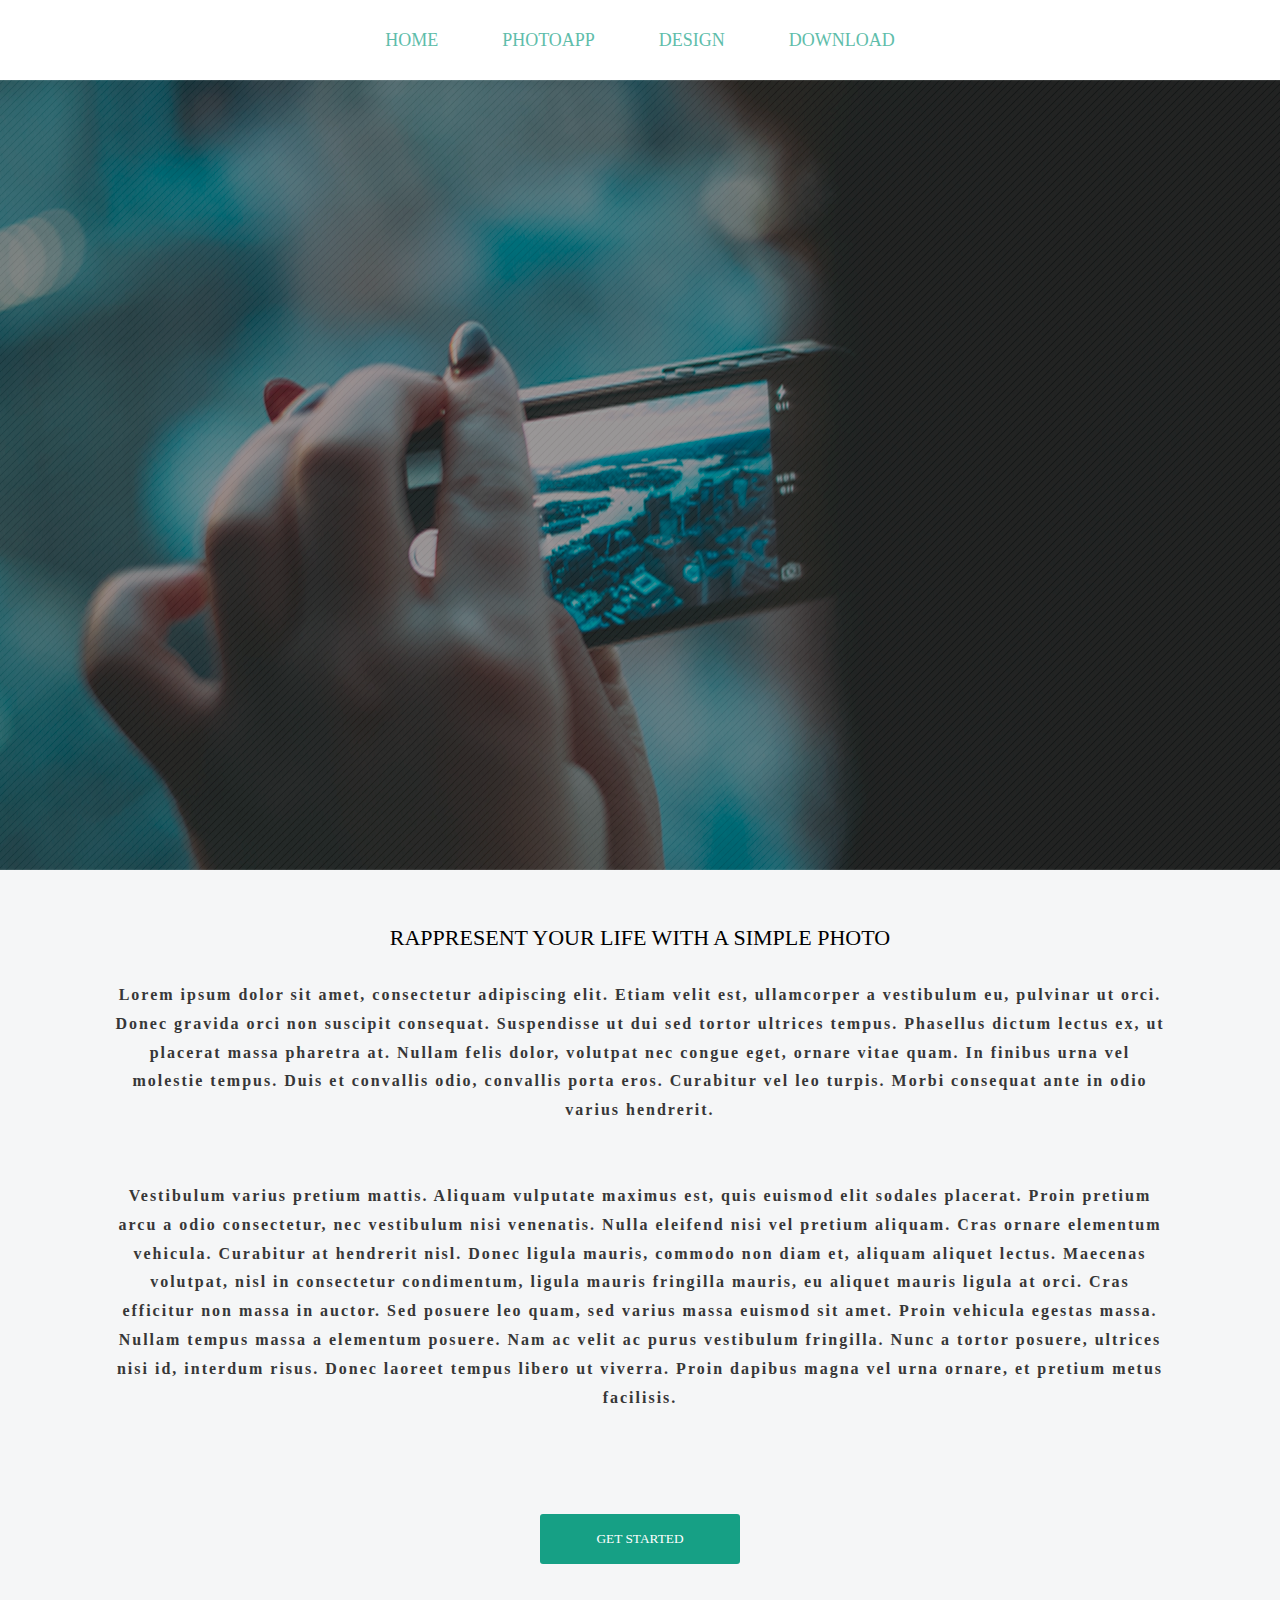
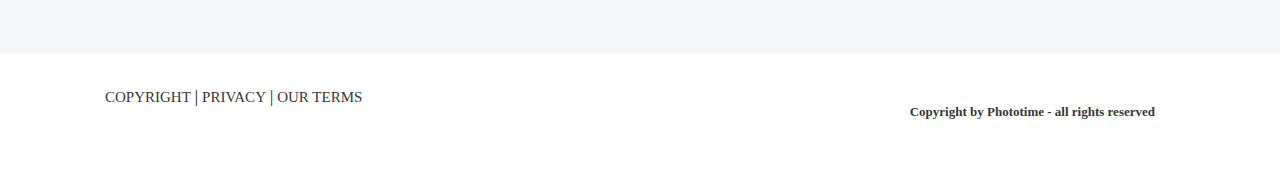
<file: homework1/index.html>
<!DOCTYPE html>
<html lang="en">
<head>
    <meta charset="UTF-8">
    <link rel="stylesheet" href="css/reset.css">
    <link rel="stylesheet" href="css/style.css">
<title>Page Title</title> 
</head>
<body>
    <div class="container">
        <header>
            <ul>
                <li><a href="#">Home</a></li>
                <li><a href="#">Photoapp</a></li>
                <li><a href="#">Design</a></li>
                <li><a href="#">Download</a></li>
            </ul>
        </header>
        <main>
            <div class="img">
                <img src="img/top-img.png" alt="Image not found">
            </div>
            <div>
                <h1>Rappresent your life with a simple photo</h1><br/><br/>
                <div class="text">
                    <p>Lorem ipsum dolor sit amet, consectetur adipiscing elit. Etiam velit est, ullamcorper a vestibulum eu, pulvinar ut orci. Donec gravida orci non suscipit consequat. Suspendisse ut dui sed tortor ultrices tempus. Phasellus dictum lectus ex, ut placerat massa pharetra at. Nullam felis dolor, volutpat nec congue eget, ornare vitae quam. In finibus urna vel molestie tempus. Duis et convallis odio, convallis porta eros. Curabitur vel leo turpis. Morbi consequat ante in odio varius hendrerit.</p>
                    <p>Vestibulum varius pretium mattis. Aliquam vulputate maximus est, quis euismod elit sodales placerat. Proin pretium arcu a odio consectetur, nec vestibulum nisi venenatis. Nulla eleifend nisi vel pretium aliquam. Cras ornare elementum vehicula. Curabitur at hendrerit nisl. Donec ligula mauris, commodo non diam et, aliquam aliquet lectus. Maecenas volutpat, nisl in consectetur condimentum, ligula mauris fringilla mauris, eu aliquet mauris ligula at orci. Cras efficitur non massa in auctor. Sed posuere leo quam, sed varius massa euismod sit amet. Proin vehicula egestas massa. Nullam tempus massa a elementum posuere. Nam ac velit ac purus vestibulum fringilla. Nunc a tortor posuere, ultrices nisi id, interdum risus. Donec laoreet tempus libero ut viverra. Proin dapibus magna vel urna ornare, et pretium metus facilisis. </p>
                </div>
            </div>
            <button>
                GET STARTED
            </button>
        </main>
        <footer>
            <div class="footer-nav">
                <a href="#">COPYRIGHT</a>
                |
                <a href="#">PRIVACY</a>
                |
                <a href="#">OUR TERMS</a>
            </div>
            <div class="copyright">
                Copyright by Phototime - all rights reserved
            </div>
        </footer>
    </div>


</body>
</html>
</file>
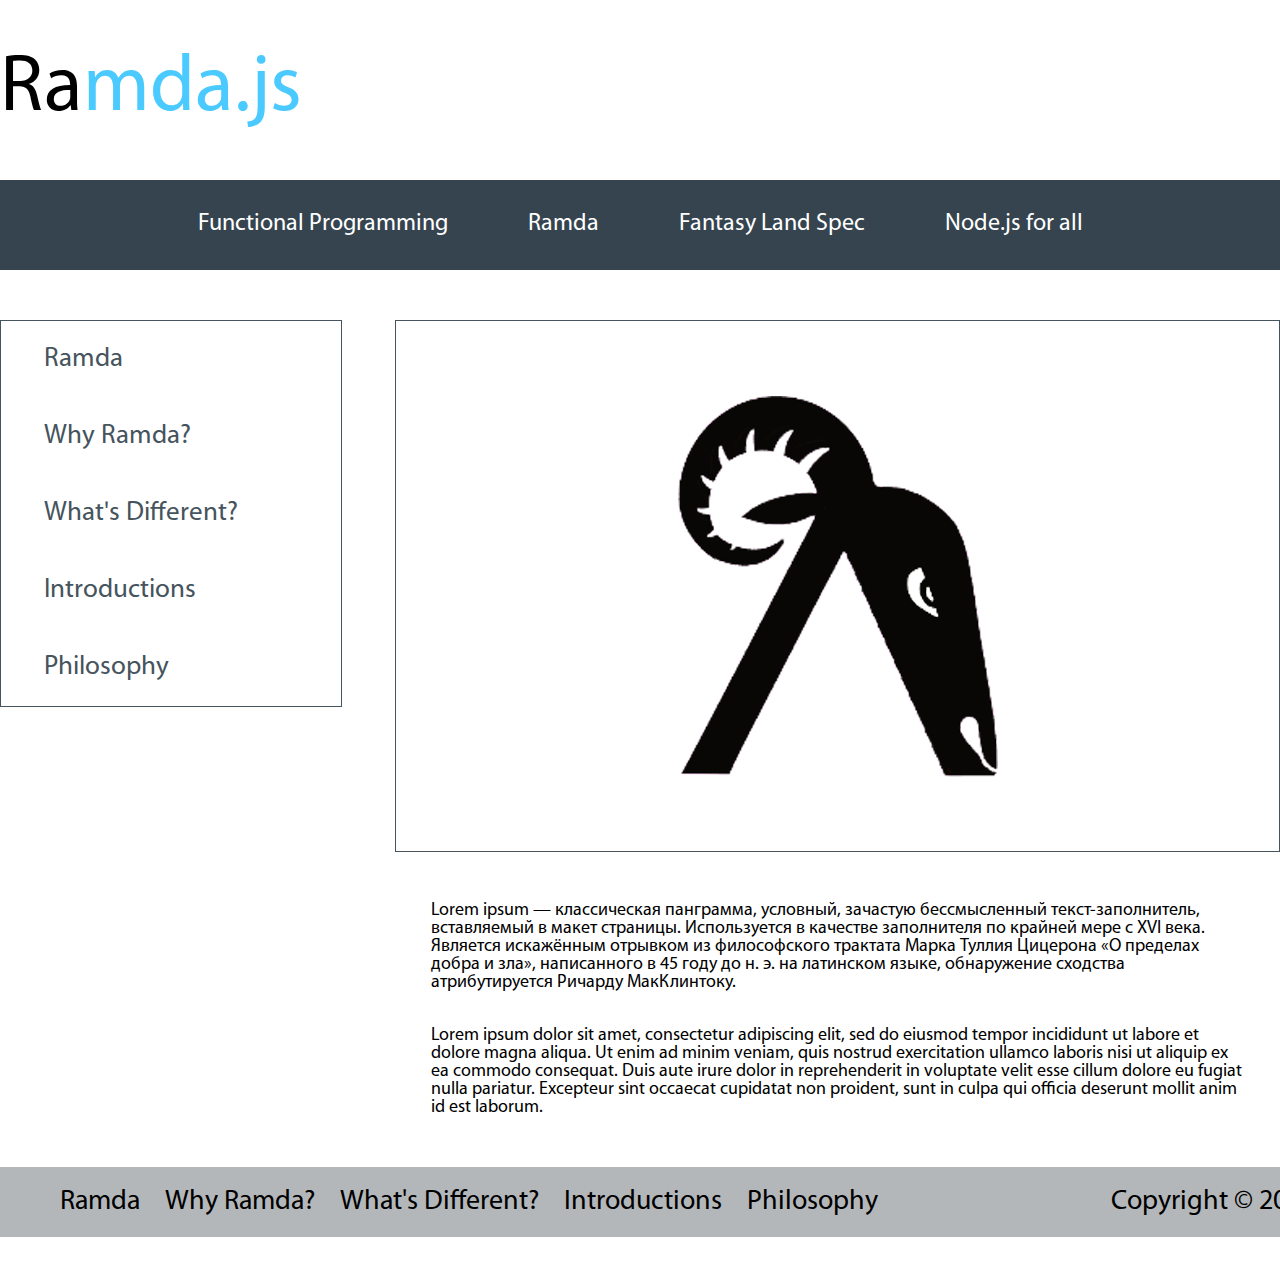
<file: homework2/index.html>
<!DOCTYPE html>
<html lang="en">
<head>
    <meta charset="UTF-8">
    <title>Document</title>
    <link rel="stylesheet" href="css/reset.css">
    <link rel="stylesheet" href="css/style.css">
</head>
<body>
   <div class="container">
        <header>
            <div class="logo"><a href="#">Ra<span>mda.js</span></a></div>
            <div class="hMenu">
                <ul>
                    <li><a href="#">Functional Programming</a></li>
                    <li><a href="#">Ramda</a></li>
                    <li><a href="#">Fantasy Land Spec</a></li>
                    <li><a href="#">Node.js for all</a></li>
                </ul>
            </div>
        </header>
        <main>
            <div class="sMenu">
                <ul>
                    <li><a href="#">Ramda</a></li>
                    <li><a href="#">Why Ramda?</a></li>
                    <li><a href="#">What's Different?</a></li>
                    <li><a href="#">Introductions</a></li>
                    <li><a href="#">Philosophy</a></li>
                </ul>
            </div>
            <div class="img">
                <div class="imgCenter">
                    <img src="img/top-img.png" alt="image not found">
                </div>
            </div>
            <div class="text">
                <div>
                    <p>Lorem ipsum — классическая панграмма, условный, зачастую бессмысленный текст-заполнитель, вставляемый в макет страницы. Используется в качестве заполнителя по крайней мере с XVI века. Является искажённым отрывком из философского трактата Марка Туллия Цицерона «О пределах добра и зла», написанного в 45 году до н. э. на латинском языке, обнаружение сходства атрибутируется Ричарду МакКлинтоку.</p>
                    <p>Lorem ipsum dolor sit amet, consectetur adipiscing elit, sed do eiusmod tempor incididunt ut labore et dolore magna aliqua. Ut enim ad minim veniam, quis nostrud exercitation ullamco laboris nisi ut aliquip ex ea commodo consequat. Duis aute irure dolor in reprehenderit in voluptate velit esse cillum dolore eu fugiat nulla pariatur. Excepteur sint occaecat cupidatat non proident, sunt in culpa qui officia deserunt mollit anim id est laborum.</p>
                </div>
            </div>
        </main>
        <footer>
            <div class="bMenu">
                <ul>
                    <li><a href="#">Ramda</a></li>
                    <li><a href="#">Why Ramda?</a></li>
                    <li><a href="#">What's Different?</a></li>
                    <li><a href="#">Introductions</a></li>
                    <li><a href="#">Philosophy</a></li>
                </ul>
                <a href="#" class="copyright">Copyright © 2018</a>
            </div>
        </footer>
   </div>
</body>
</html>
</file>
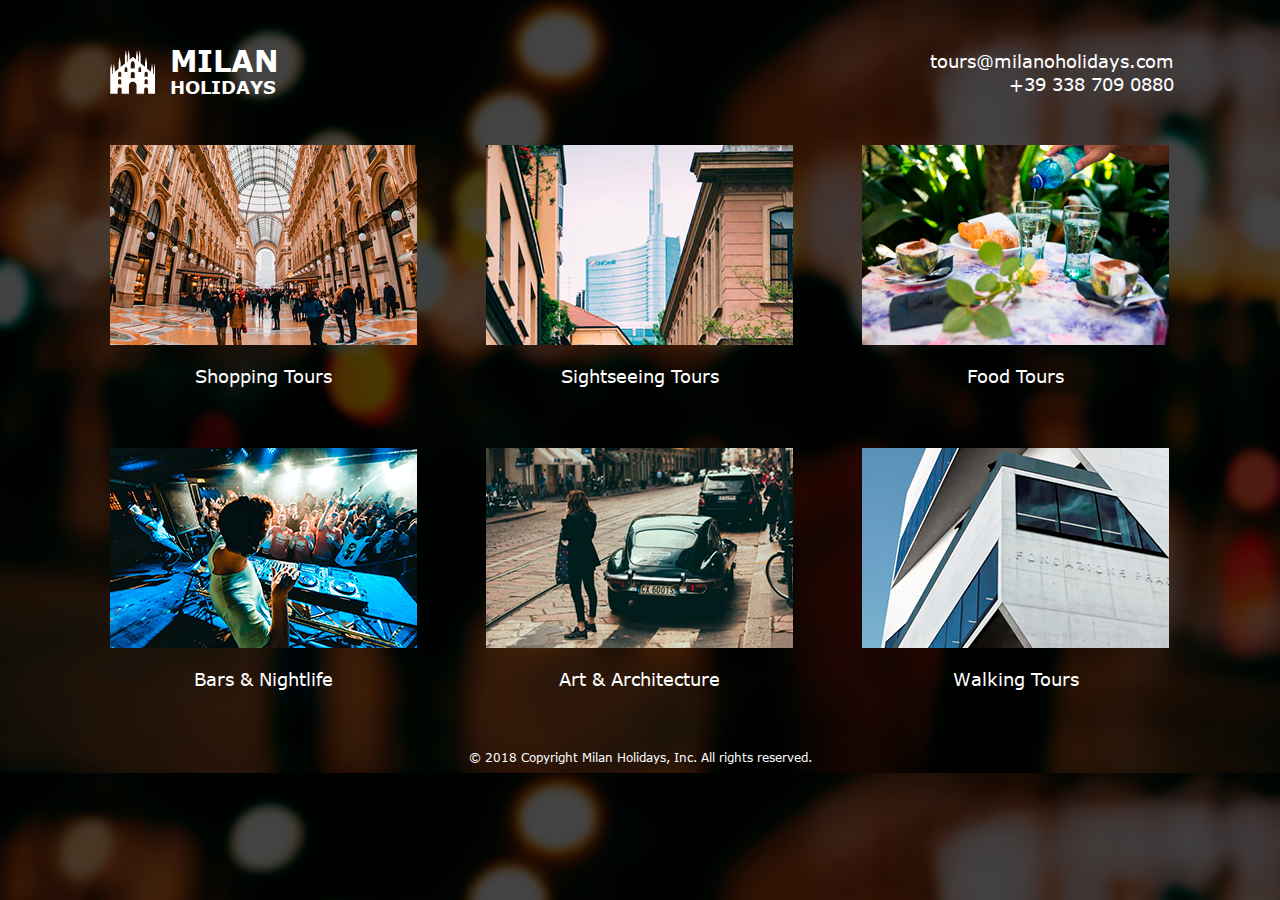
<file: homework3/index.html>
<!DOCTYPE html>
<html lang="en">

<head>
    <meta charset="UTF-8">
    <title>homework 3</title>
    <link rel="stylesheet" href="css/reset.css">
    <link rel="stylesheet" href="css/style.css">
</head>

<body class="container">
    <header>
        <div class="logo">
            <div class="img_logo "></div>
            <div>
                <p>MILAN<br><span>HOLIDAYS</span></p>
            </div>
        </div>
        <div>
            <ul>
                <li><a href="#">tours@milanoholidays.com</a></li>
                <li><a href="#">+39 338 709 0880</a></li>
            </ul>
        </div>
    </header>
    <main>
        <div class="mainContent">
            <div class="imgElem">
                <a href="#">
                    <div class="imgBlock" style="background-image: url('img/Layer21.png');">
                        <div class="slideText">
                            <p1>from<br /></p1>
                            <p2>€50</p2>
                            <p3>View Details</p3>
                        </div>
                    </div>
                    <div class="imgText">
                        Shopping Tours
                    </div>
                </a>
            </div>
            <div class="imgElem"><a href="#">
                    <div class="imgBlock" style="background-image: url('img/Layer22.png');">
                        <div class="slideText">
                            <p1>from<br /></p1>
                            <p2>€50</p2>
                            <p3>View Details</p3>
                        </div>
                    </div>
                    <div class="imgText">Sightseeing Tours</div>
                </a></div>
            <div class="imgElem"><a href="#">
                    <div class="imgBlock" style="background-image: url('img/Layer23.png');">
                        <div class="slideText">
                            <p1>from<br /></p1>
                            <p2>€50</p2>
                            <p3>View Details</p3>
                        </div>
                    </div>
                    <div class="imgText">Food Tours</div>
                </a></div>
            <div class="imgElem"><a href="#">
                    <div class="imgBlock" style="background-image: url('img/Layer24.png');">
                        <div class="slideText">
                            <p1>from<br /></p1>
                            <p2>€50</p2>
                            <p3>View Details</p3>
                        </div>
                    </div>
                    <div class="imgText">Bars & Nightlife</div>
                </a></div>
            <div class="imgElem"><a href="#">
                    <div class="imgBlock" style="background-image: url('img/Layer25.png');">
                        <div class="slideText">
                            <p1>from<br /></p1>
                            <p2>€50</p2>
                            <p3>View Details</p3>
                        </div>
                    </div>
                    <div class="imgText">Art & Architecture</div>
                </a></div>
            <div class="imgElem"><a href="#">
                    <div class="imgBlock" style="background-image: url('img/Layer26.png');">
                        <div class="slideText">
                            <p1>from<br /></p1>
                            <p2>€50</p2>
                            <p3>View Details</p3>
                        </div>
                    </div>
                    <div class="imgText">Walking Tours</div>
                </a></div>
        </div>
    </main>
    <footer>
        <div>© 2018 Copyright Milan Holidays, Inc. All rights reserved.</div>
    </footer>
</body>

</html>
</file>
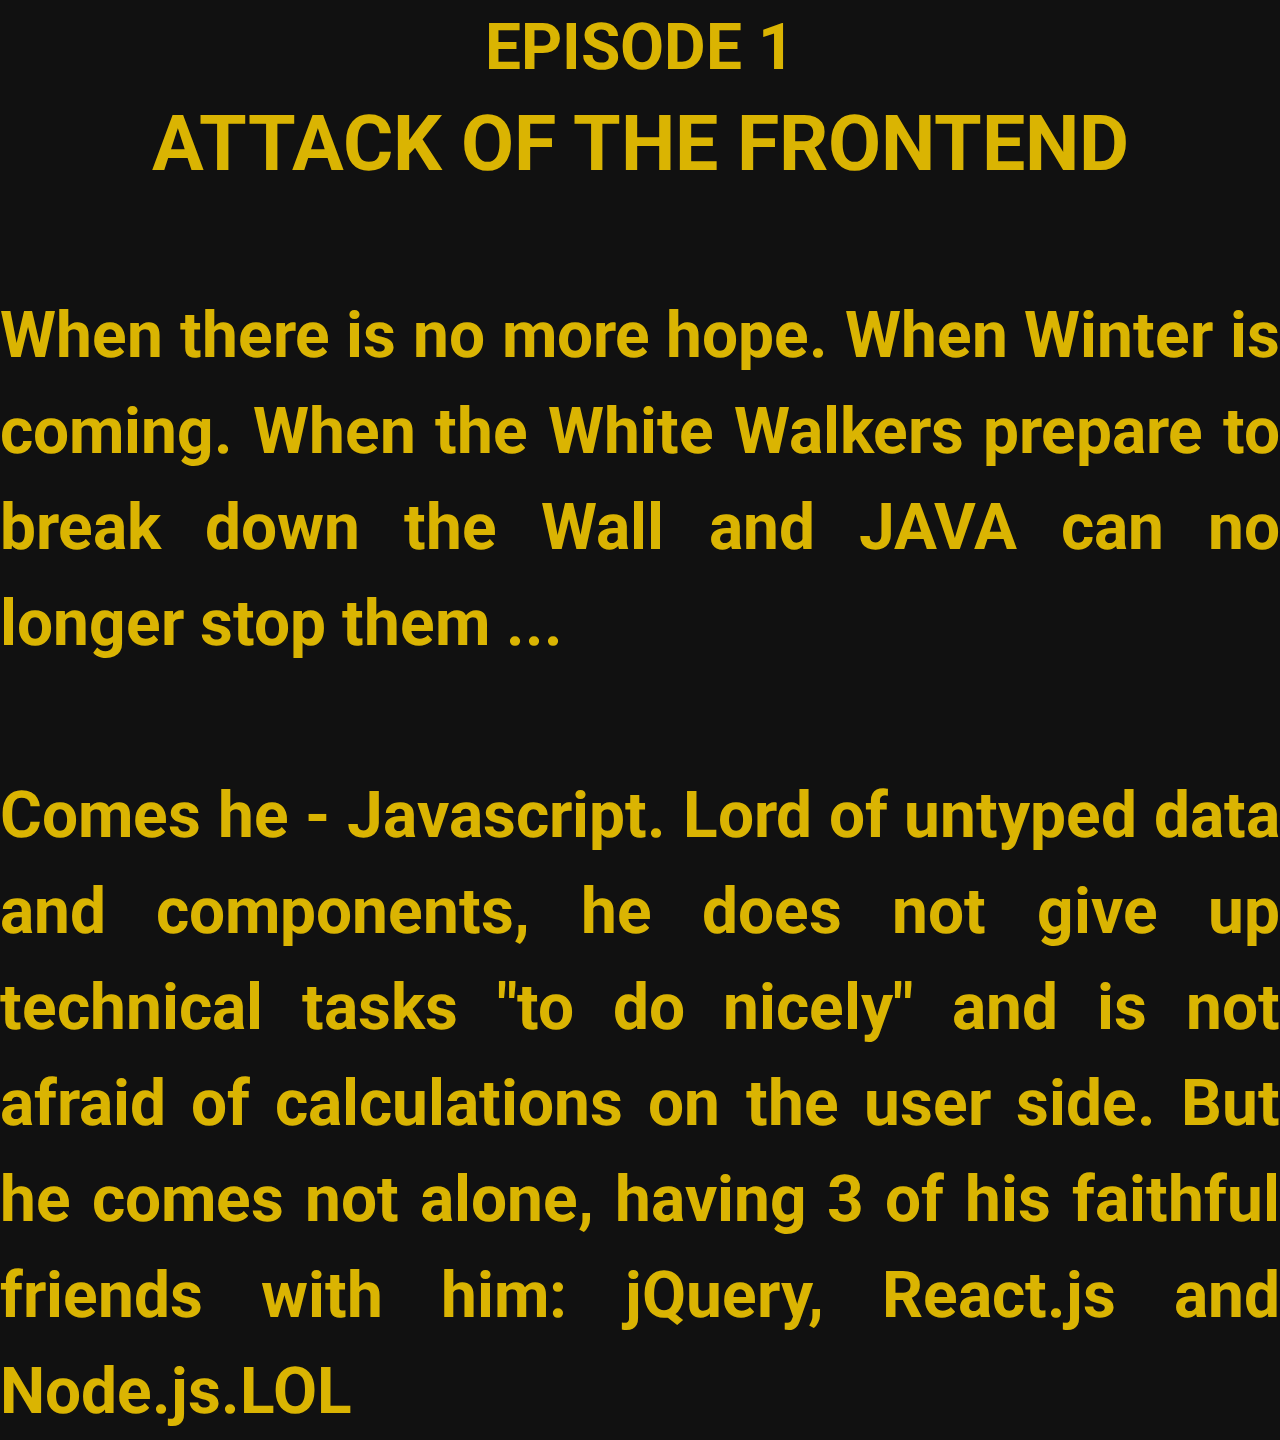
<file: homework7/index.html>
<!DOCTYPE html>
<html lang="en">
<head>
    <meta charset="UTF-8">
    <title>Star Wars Text</title>

    <link rel="stylesheet" href="css/reset.css">
    <link rel="stylesheet" href="css/style.css">

</head>
<body>

    <div class="cover">

        <div class="text">
            

            
            <h2>EPISODE 1</h2>

            <h1>ATTACK OF THE FRONTEND <br><br></h1>

            <p>When there is no more hope. When Winter is coming. When the White Walkers prepare to break down the Wall and JAVA can no longer stop them ... <br><br></p>
            
            <p>Comes he - Javascript. Lord of untyped data and components, he does not give up technical tasks "to do nicely" and is not afraid of calculations on the user side. But he comes not alone, having 3 of his faithful friends with him: jQuery, React.js and Node.js.LOL</p>
            
            
        
        </div>
    
    </div>
 

</body>
</html>
</file>
<file: homework1/css/style.css>
@font-face {
    font-family: "Roboto";
    font-style: normal;
    font-weight: 400;
    src: local("Roboto"),
        url("..fonts/Roboto.ttf") format("ttf");
}
@font-face {
    font-family: "Roboto";
    font-style: normal;
    font-weight: 600;
    src: local("Roboto"),
        url("..fonts/Roboto.ttf") format("ttf");
}
@font-face {
    font-family: "Gotham";
    font-style: normal;
    font-weight: 600;
    src: local("Gotham"),
        url("..fonts/GothamRounded-Bold.otf") format("otf");
}

* {
    margin: 0;
    padding: 0;
}

.container {
    width: 100%;
    max-width: 1280px;
    margin: 0 auto;
    font-size: 16px;
    font-family: "Roboto";
    text-align: center;
}

header {
    margin: 0 auto;
    width: 100%;
    height: 80px;
    background-color: #ffffff;
    font-size: 18px;
    font-family: inherit;
    color: #5ebdaa;
}

header ul {
    display: inline-flex;
}

header ul li {
    margin: 0px 32px;
    line-height: 80px;
    text-transform: uppercase;
}

header ul li a{
    color: #5ebdaa;
    text-decoration: none;
}

main {
    text-align: center;
    width: 100%;
    font-family: inherit;
    background-color: #f5f6f7;
}

button{
    margin-top: 45px;
    margin-bottom: 90px;
    background: #16a085;
     height:50px;
     width:200px;
     padding: 5px 9px;
     color: #ffffff;
     -moz-border-radius:  3px; 
     -webkit-border-radius:  3px;
     border-radius: 3px;
     border: 0px;
     font-family: "Gotham";
     font-weight: 400;
}
footer
{
    margin-top: 35px;
    margin-left: 105px;
    width: 100%;
    max-width: 1050px;
    height: 100px;
    font-family: inherit;
    background-color: #fff;
    display:block;
    font-family: "Roboto";
    text-align: left;
}
.footer-nav a
{
    text-align: left;
    text-decoration: none;
    width: 100%;
    font-size: 15px;
    color:#373737;
    font-weight: 400;
}
.copyright
{
    width: 100%;
    font-size: 13px;
    color:#373737;
    font-weight: 600;
    text-align: right;
}

.img {
    width: 100%;
    height: 790px;
    margin: 0px 0px 57px 0px;
}
.text p{
    font-family: inherit;
    font-size: 16px;
    line-height: 1.8;
    padding-left: 112px;
    padding-right: 112px;
    margin: 0px auto 57px auto;
    color: #373737;
    font-weight: 600;
    letter-spacing: 2px;
}
h1 {
    text-transform: uppercase;
    font-family: inherit;
    font-size: 22px;
}
</file>
<file: homework2/css/style.css>
@font-face {
    font-family: "MyriadProRegular";
    src: url("../fonts/MyriadProRegular/MyriadProRegular.eot");
    src: url("../fonts/MyriadProRegular/MyriadProRegular.eot?#iefix")format("embedded-opentype"),
    url("../fonts/MyriadProRegular/MyriadProRegular.woff") format("woff"),
    url("../fonts/MyriadProRegular/MyriadProRegular.ttf") format("truetype");
    font-style: normal;
    font-weight: normal;
}

* 
{
    margin: 0;
    padding: 0;
}

.container
{
    width: 100%;
    max-width: 1280px;
    position: relative;
    margin: 0 auto;
    font-size: 18px;
    font-family: MyriadProRegular;
}

.hMenu
{
    width: 100%;
    height: 90px;
    position: relative;
    background-color: #35444f;
    font-family: inherit;
    text-align: center;
}
.hMenu ul
{
    display: inline-block;
}
.hMenu ul li
{
    float: left;
    margin: 0 0;
    padding: 32px 40px;
    transition: 0.5s;
}

.hMenu ul li:hover
{
    background-color: #222f3a;
    border: 0.5px solid white;

}

.hMenu ul li a
{
    text-decoration: none;
    color: #fff;
    font-size: 24px;
}

.img
{
    margin: 50px 0px 50px 0px;
    vertical-align: top;
    display: inline-block;
    width: 883px;
    height: 530px;
    border: 0.5px solid #46545d;
}
.imgCenter
{
    width: 100%;
    height: 100%;
    display: flex;
    justify-content: center;
    align-items: center;
    transition: 0.5s;
}
.imgCenter:hover
{
    transform: scale(1.2)
}

.sMenu
{
    vertical-align: top;
    max-width: 340px;
    width: 100%;
    margin: 50px 49px 0px 0px;
    display: inline-block;
    border: 0.5px solid #46545d;
}
.sMenu ul li
{
    float: top;
    margin: 0;
    padding: 25px 0px 25px 43px;
    transition: 0.5s;
}
.sMenu ul li:hover
{
    background-color: #dbdbdb;
    padding: 25px 0px 25px 70px;
}

.sMenu ul li a
{
    text-decoration: none;
    color: #46545d;
    font-size: 27px;
}

.bMenu
{
    margin-bottom: 30px;
    width: 100%;
    height: 70px;
    position: relative;
    background-color: #b4b7ba;
    font-family: inherit;
    text-align: left;
    padding: 0 35px;
}
.bMenu ul
{
    display: inline-block;
}
.bMenu ul li
{
    float: left;
    margin: 0 0;
    line-height: 70px;
    padding: 0px 0px 0px 25px;
}
.bMenu a
{
    text-decoration: none;
    color: black;
    font-size: 28px;
    transition: 0.4s;
}
.bMenu ul li a:hover
{
    text-decoration: underline;
    color: #3181a6;
}

.text
{
    width: 100%;
    margin: 0px 0px 15px 0px;
    font-size: 18px ;
}
.text div
{
    width: 884px;
    margin-left: auto;
    margin-right: 0;
}
.text div p
{
    padding: 0px 35px 35px 35px;
}



.copyright
{
    line-height: 70px;
    text-decoration: none;
    color: black;
    font-size: 28px;
    float: right;
}
.copyright:hover
{
    text-decoration: underline;
    color: #3181a6;
}
.logo
{
    height: 180px;
    font-size: 80px;
}

.logo a
{
    text-decoration: none;
    font-family: inherit;
    color: #000;
    line-height: 180px;
}

.logo a span
{
    color: #4bcaff;
}
</file>
<file: homework3/css/style.css>
@font-face {
    font-family: "verdana-bold";
    src: url(../fonts/verdana-bold.ttf) format("truetype");
    font-style: bold;
    font-weight: 600;
}
@font-face {
    font-family: "verdana-regular";
    src: url(../fonts/verdana-regular.ttf) format("truetype");
    font-style: normal;
    font-weight: 400;
}


* 
{
    margin: 0;
    padding: 0;
}

.container
{
    width: 100%;
    max-width: 1128px;
    margin: 0 auto;
    font-size: 18px;
    font-family: verdana-regular;
    font-weight: 400;
    background-image: url("../img/background.png");
    background-position: 50% 0%;
    background-size: cover
}

header
{
    height: 45px;
    max-width: 1064px;
    width: 100%;
    margin-top: 50px;
    margin-bottom: 50px;
    position: relative;
    text-align: left;
    padding: 0 34px;
}

header ul
{
    float: right;
    text-align: right;
}
header ul li
{
    line-height: 23px;
}
header a
{
    text-decoration: none;
    color: white;
}

.logo
{
    transition: 0.5s;
}
.img_logo
{
    float:left;
    height: 45px;
    width: 45px;
    background-image: url("../img/log.png");
    transition: 0.5s;
}
.logo:hover .img_logo
{
    background-image: url("../img/logo_hover.png");
}
.logo p
{
    display: block;
    float: left;
    margin-left: 15px;
    color: white;
    font-family: verdana-bold;
    font-weight: 600;
    font-size: 29px;
    line-height: 0.75;
    transition: 0.5s;
}
.logo:hover p
{
    color: #f26522;
}
.logo p span
{
    font-size: 18px;
}

.mainContent
{
    display: block;
    width: 100%;
    max-width: 1128px;
}

.imgBlock
{
    position: relative;
    height: 200px;
    width: 100%;
    overflow: hidden;
}
.slideText
{
    position: absolute;
    height: 0px;
    width: 100%;
    color: #fff;
    background-image: url("../img/Hover.png");
    padding-top: 0px;
    bottom: 0;
    transition: 0.5s;
}
.slideText p1
{
    font-size: 10px;
    padding-left: 20px;
    padding-top: 0px;
}
.slideText p2
{
    font-size: 20px;
    text-align: left;
    padding-left: 20px;
    padding-top: 0px;
}
.slideText p3{
  
    font-size: 14px;
    text-align: end;
    padding-left: 126px;
}
.imgElem
{
    display: block;
    float: left;
    margin-right: 35px;
    margin-left: 34px;
    margin-bottom: 40px;
    height: 263px;
    width: 307px;
}
.imgElem a
{
    display: block;
    text-decoration: none;
}
.imgText
{
    color: #fff;
    line-height: 63px;
    text-align: center;
    transition: 0.5s;
}

.imgElem:hover .slideText
{
    height: 63px;
    padding-top: 10px;
}
.imgElem:hover .imgText
{
    color: #f26522;
}

footer div
{
    clear: both;
    text-align: center;
    color: #fff;
    font-size: 12px;
    margin-bottom: 10px;
}
</file>
<file: homework7/css/style.css>
@import url('https://fonts.googleapis.com/css2?family=Roboto:wght@500;700&display=swap');

body
{
    background-color: rgb(17, 17, 17);
    overflow: hidden;
    font-family: 'Roboto';
    margin: 0 0 0 0;
    position: relative;
}

.cover{
    display: flex;
    height: 100%;
    width: 100%;
    margin: 0 auto;
    color: #dab402;
    perspective: 450px; ;
}

.text
{
    position: relative;
    font-size: 5vw;
    line-height: 1.5em;
    font-weight: bold;
    text-align: justify;
    animation-name: play; 
    animation-duration:  30s;
    animation-timing-function:  linear;
    animation-iteration-count:  infinite;
    animation-fill-mode: forwards;
}
h1
{
    font-size: 6vw;
    text-align: center;
}
h2
{
    text-align: center;
}

@keyframes play
{
    0% { top: 1000px;transform: translateZ(0) rotateX(20deg); opacity: 1;}
    50% {opacity: 1;}
    80% {opacity: 0;}
    100% { top: -12000px; transform: translateZ(-5000px) rotateX(21deg); opacity: 0;}
}
</file>
